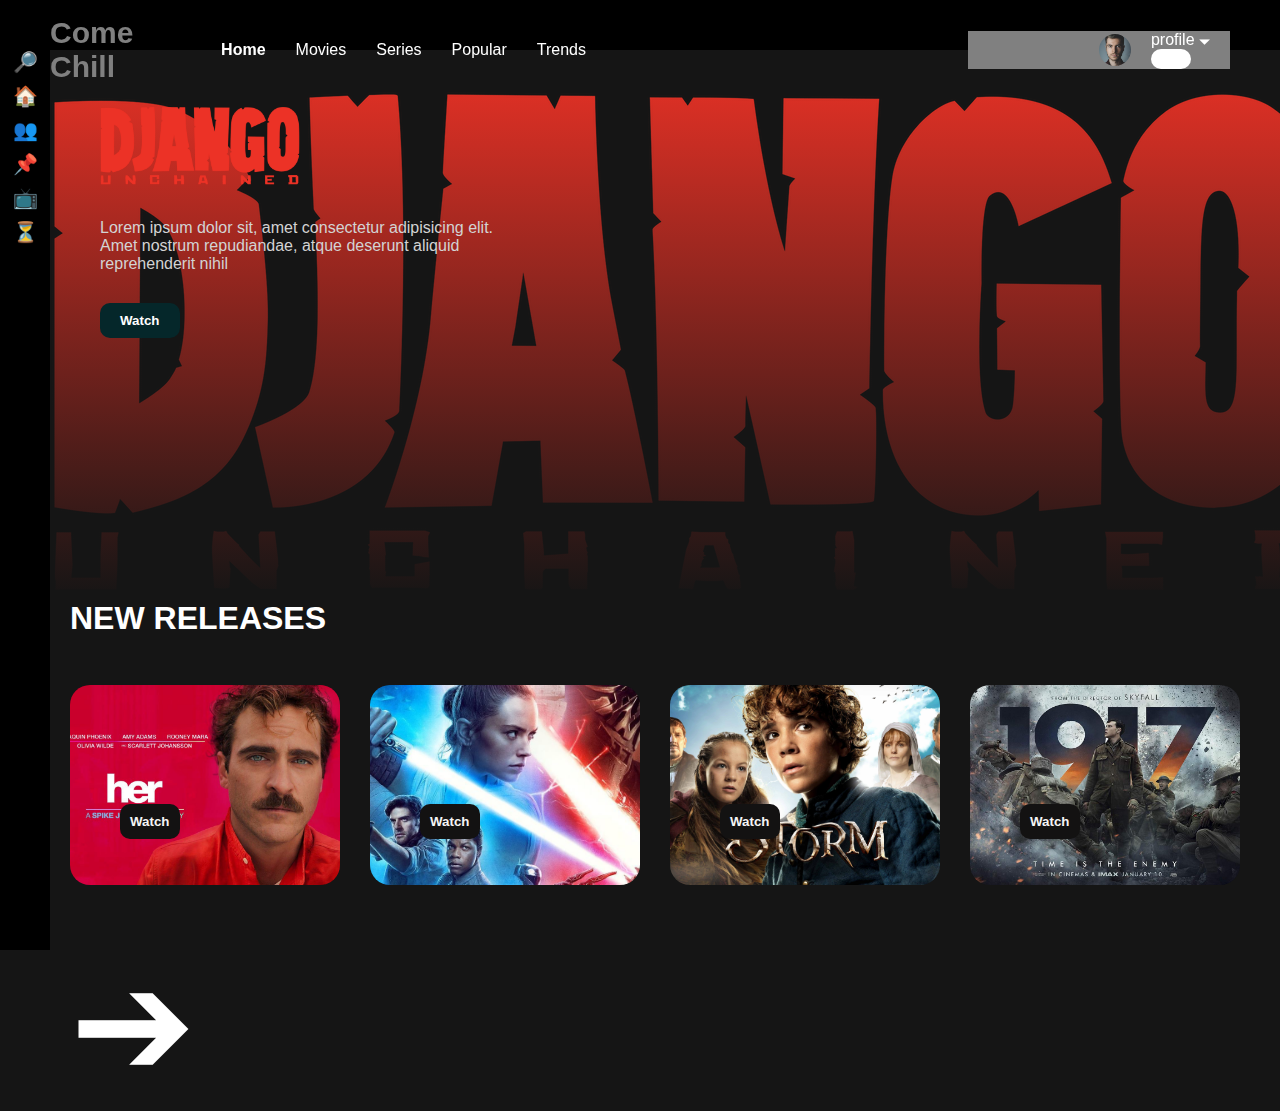
<file: index.html>
<!DOCTYPE html>
<html lang="en">
<head>
    <meta charset="UTF-8">
    <meta name="viewport" content="width=device-width, initial-scale=1.0">
    <title>Movie Rentals</title>
    <link rel="stylesheet" href="style.css">    

</head>
<body>
    <div class="navbar">
        <div class="navbar-container">
            <div class="logo-container"><h1 class="logo">Come Chill</h1></div>
             <div class="menu-container">
                    <ul class="menu-list">
                        <li class="menu-list-item active"> Home</li>
                        <li class="menu-list-item"> Movies</li>
                        <li class="menu-list-item"> Series</li>
                        <li class="menu-list-item"> Popular</li>
                        <li class="menu-list-item"> Trends</li>

                    </ul>
              
             </div>
              <div class="profile-container">
                <img class="profile-picture" src="images/profile.jpg">
               <div class="profile-text-container">
                <span profile-text>profile 🞃</span>
                <div class="toggle">
                    <div class="fas fa-moon toggle-icon"></div>
                <div class= "fas fa-sun toggle-icon"></div>
                    <div class="toggle-ball"></div>
                    
                </div>
               </div>
              </div>
         </div>
    </div>
    <div class="sidebar">
        <div class="left-menu-icon search">🔎</div>
        <div class="left-menu-icon home">🏠</div>
        <div class="left-menu-icon users">👥</div>
        <div class="left-menu-icon bookmark">📌</div>
        <div class="left-menu-icon tv">📺</div>
        <div class="left-menu-icon hourglass">⏳</div>
    </div>
    <div class="container">
        <div class="content-container">
            <div class="featured-content"
            style="background: linear-gradient(to bottom, rgba(0,0,0,0), #151515), url('images/f-t-1.png');">
        
                <img class="featured-title" src="images/f-t-1.png" alt="">
                <span class="movie-list-item-title"></span>
                <p class="featured-desc">Lorem ipsum dolor sit, amet consectetur adipisicing elit. Amet nostrum repudiandae, 
                    atque deserunt aliquid reprehenderit nihil</p>
        <button class="featured-button">Watch </button>
            </div>
        <div class="movie-list-container">
            <h1 class="movie-list-title">NEW RELEASES</h1>
            <div class="movie-list-wrapper">
                <div class="movie-list">
                    <div class="movie-list-item">
                        <img class="movie-list-item-image" src="images/1.jpeg" alt="">
                        <span class="movie-list-item-title">The Avengers</span>
                        <p class="movie-list-item-desc">Lorem ipsum dolor sit amet, consectetur adipisicing elit. 
                            Sit, velit cupiditate mollitia voluptas odit vero perferendis </p>
                          <button class="movie-list-button">Watch</button>
                    </div>
               
                    <div class="movie-list-item">
                        <img class="movie-list-item-image" src="images/2.jpeg" alt="">
                        <span class="movie-list-item-title">The Hobbit</span>
                        <p class="movie-list-item-desc">Lorem ipsum dolor sit amet, consectetur adipisicing elit. 
                            Sit, velit cupiditate mollitia voluptas odit vero perferendis </p>
                          <button class="movie-list-button">Watch</button>
                    </div>
 
                    <div class="movie-list-item">
                        <img class="movie-list-item-image" src="images/3.jpg" alt="">
                        <span class="movie-list-item-title">Due Date</span>
                        <p class="movie-list-item-desc">Lorem ipsum dolor sit amet, consectetur adipisicing elit. 
                            Sit, velit cupiditate mollitia voluptas odit vero perferendis </p>
                          <button class="movie-list-button">Watch</button>
                    </div>
  
                    <div class="movie-list-item">
                        <img class="movie-list-item-image" src="images/4.jpg" alt="">
                        <span class="movie-list-item-title">Oblivion</span>
                        <p class="movie-list-item-desc">Lorem ipsum dolor sit amet, consectetur adipisicing elit. 
                            Sit, velit cupiditate mollitia voluptas odit vero perferendis </p>
                          <button class="movie-list-button">Watch</button>
                          </div>
  
                    <div class="movie-list-item">
                        <img class="movie-list-item-image" src="images/5.jpg" alt="">
                        <span class="movie-list-item-title">The Emoji Movie</span>
                        <p class="movie-list-item-desc">Lorem ipsum dolor sit amet, consectetur adipisicing elit. 
                            Sit, velit cupiditate mollitia voluptas odit vero perferendis </p>
                          <button class="movie-list-button">Watch</button>
                    
                    </div>
                    <div class="movie-list-item">
                        <img class="movie-list-item-image" src="images/6.jpg" alt="">
                        <span class="movie-list-item-title">The Avengers</span>
                        <p class="movie-list-item-desc">Lorem ipsum dolor sit amet, consectetur adipisicing elit. 
                            Sit, velit cupiditate mollitia voluptas odit vero perferendis </p>
                          <button class="movie-list-button">Watch</button>
                    </div>
               
                    <div class="movie-list-item">
                        <img class="movie-list-item-image" src="images/7.jpg" alt="">
                        <span class="movie-list-item-title">The Hobbit</span>
                        <p class="movie-list-item-desc">Lorem ipsum dolor sit amet, consectetur adipisicing elit. 
                            Sit, velit cupiditate mollitia voluptas odit vero perferendis </p>
                          <button class="movie-list-button">Watch</button>
                    </div>
 
                    <div class="movie-list-item">
                        <img class="movie-list-item-image" src="images/8.jpg" alt="">
                        <span class="movie-list-item-title">Due Date</span>
                        <p class="movie-list-item-desc">Lorem ipsum dolor sit amet, consectetur adipisicing elit. 
                            Sit, velit cupiditate mollitia voluptas odit vero perferendis </p>
                          <button class="movie-list-button">Watch</button>
                    </div>
  
                    <div class="movie-list-item">
                        <img class="movie-list-item-image" src="images/9.jpg" alt="">
                        <span class="movie-list-item-title">Oblivion</span>
                        <p class="movie-list-item-desc">Lorem ipsum dolor sit amet, consectetur adipisicing elit. 
                            Sit, velit cupiditate mollitia voluptas odit vero perferendis </p>
                          <button class="movie-list-button">Watch</button>
                          </div>
  
                    <div class="movie-list-item">
                        <img class="movie-list-item-image" src="images/10.jpg" alt="">
                        <span class="movie-list-item-title">The Emoji Movie</span>
                        <p class="movie-list-item-desc">Lorem ipsum dolor sit amet, consectetur adipisicing elit. 
                            Sit, velit cupiditate mollitia voluptas odit vero perferendis </p>
                          <button class="movie-list-button">Watch</button>
                    
                    </div>
                    <div class="movie-list-item">
                        <img class="movie-list-item-image" src="images/11.jpg" alt="">
                        <span class="movie-list-item-title">The Emoji Movie</span>
                        <p class="movie-list-item-desc">Lorem ipsum dolor sit amet, consectetur adipisicing elit. 
                            Sit, velit cupiditate mollitia voluptas odit vero perferendis </p>
                          <button class="movie-list-button">Watch</button>
                    
                    </div>
                    <div class="movie-list-item">
                        <img class="movie-list-item-image" src="images/12.jpg" alt="">
                        <span class="movie-list-item-title">The Emoji Movie</span>
                        <p class="movie-list-item-desc">Lorem ipsum dolor sit amet, consectetur adipisicing elit. 
                            Sit, velit cupiditate mollitia voluptas odit vero perferendis </p>
                          <button class="movie-list-button">Watch</button>
                    
                    </div>
                    <div class="movie-list-item">
                        <img class="movie-list-item-image" src="images/13.jpg" alt="">
                        <span class="movie-list-item-title">The Emoji Movie</span>
                        <p class="movie-list-item-desc">Lorem ipsum dolor sit amet, consectetur adipisicing elit. 
                            Sit, velit cupiditate mollitia voluptas odit vero perferendis </p>
                          <button class="movie-list-button">Watch</button>
                    
                    </div>
                    <div class="movie-list-item">
                        <img class="movie-list-item-image" src="images/14.jpg" alt="">
                        <span class="movie-list-item-title">The Emoji Movie</span>
                        <p class="movie-list-item-desc">Lorem ipsum dolor sit amet, consectetur adipisicing elit. 
                            Sit, velit cupiditate mollitia voluptas odit vero perferendis </p>
                          <button class="movie-list-button">Watch</button>
                    
                    </div>
                    <div class="movie-list-item">
                        <img class="movie-list-item-image" src="images/15.jpg" alt="">
                        <span class="movie-list-item-title">The Emoji Movie</span>
                        <p class="movie-list-item-desc">Lorem ipsum dolor sit amet, consectetur adipisicing elit. 
                            Sit, velit cupiditate mollitia voluptas odit vero perferendis </p>
                          <button class="movie-list-button">Watch</button>
                    
                    </div>
                    <div class="movie-list-item">
                        <img class="movie-list-item-image" src="images/16.jpg" alt="">
                        <span class="movie-list-item-title">The Emoji Movie</span>
                        <p class="movie-list-item-desc">Lorem ipsum dolor sit amet, consectetur adipisicing elit. 
                            Sit, velit cupiditate mollitia voluptas odit vero perferendis </p>
                          <button class="movie-list-button">Watch</button>
                    
                    </div>
                    <div class="movie-list-item">
                        <img class="movie-list-item-image" src="images/17.jpg" alt="">
                        <span class="movie-list-item-title">The Emoji Movie</span>
                        <p class="movie-list-item-desc">Lorem ipsum dolor sit amet, consectetur adipisicing elit. 
                            Sit, velit cupiditate mollitia voluptas odit vero perferendis </p>
                          <button class="movie-list-button">Watch</button>
                    
                    </div>
                    <div class="movie-list-item">
                        <img class="movie-list-item-image" src="images/18.jpg" alt="">
                        <span class="movie-list-item-title">The Emoji Movie</span>
                        <p class="movie-list-item-desc">Lorem ipsum dolor sit amet, consectetur adipisicing elit. 
                            Sit, velit cupiditate mollitia voluptas odit vero perferendis </p>
                          <button class="movie-list-button">Watch</button>
                    
                    </div>

                   </div>  
                   <div class="arrow">
                    ➔
             </div>
                 
             </div>
             
    </div>
</div>
    
    
    
    <script src="script.js"></script>
</body>
</html>
</file>
<file: style.css>
* {
    margin: 0;
    }
    
body{
    font-family: Verdana, Geneva, Tahoma, sans-serif;
}    
.navbar{
    width: 100%;
    height: 50px;
    background-color: black;
    position: sticky;
    top: 0;
}
.navbar-container{
    display:flex;
    align-items: center;
     padding: 0 50px;
    height: 100px;
    color: white;
}
.logo-container{
    flex: 1;
   }
.logo{
    font-family: 'Gill Sans', 'Gill Sans MT', Calibri, 'Trebuchet MS', sans-serif;
    font-size: 30px;
    color: grey;
}
.menu-container{
    flex: 6;
   
}
.menu-list{
    display:flex;
    list-style: none;
}

.menu-list-item {
    margin-right: 30px;
}
.menu-list-item active{
    font-weight: bolder;
}
.menu-list-item.active{
    font-weight: bold;
}

.profile-container{
    flex: 2;
    display: flex;
    align-items: center;
    background-color: grey;
    justify-content: flex-end;
}
.profile-text-container{
    margin: 0 20px;
}
.profile-picture{
    width: 32px;
    height:32px;
    border-radius: 50%;
    object-fit: cover;
}
.toggle {
    width: 40px;
    height: 20px;
    background-color: white;
    border-radius: 30px;
    display: flex;
    align-items: center;
    justify-content: space-around;
    position: relative;
}
.toggle icon{
    color: goldenrod;
}
.toggle ball{
    width: 18px;
    height: 18px;
    background-color: black;
    position:absolute;
    right: 1px;
    border-radius: 50%;
    cursor: pointer;
    transition: is ease all;
}

.sidebar {
    width: 50px;
    height:100%;
    background-color: black;
    position: fixed;
    top:0;
    display:flex;
    flex-direction: column;
    align-items: center;
    padding-top: 50px;

}
.left-menu-icon{
    color: white;
    font-size:20px;
    margin-bottom: 10px;
    }
    
    .container {
        background-color: #151515;
        min-height: calc(100vh -50px);
        color:white;
    }
    .content-container{
        margin-left: 50px;
    }
    .featured-content{
        height: 50vh;
       padding: 50px;
    }
    .featured-title{
        width: 200px;
    }
    .featured-desc{
        width: 400px;
        color: lightgray;
        margin: 30px 0;
    }
.featured-button {
    background-color: rgb(5, 39, 42);
    color: white;
    padding: 10px 20px;
    border-radius: 10px;
    border: none;
    outline: none;
    font-weight: bold;
}
.movie-list-container{
    padding: 0 20px;
}
.movie-list-wrapper{
    position: relative;
    overflow-x: hidden;
}
.movie-list{
    display:flex;
    align-items: center;
    height:300px;
    transform: translateX(0);
    transition: all 1s ease-in-out;
}

.movie-list-item{
margin-right: 30px;
position:relative;

}

.movie-list-item:hover .movie-list-item-image{
    transform: scale(1.2);
    margin: 0 30px;
    opacity: 0.5;
}
.movie-list-item:hover .movie-list-item-title,
.movie-list-item:hover .movie-list-item-desc,
.movie-list-item:hover .movie-list-item-button{
    opacity: 1;
}

.movie-list-item-image{
    transition: is all ease-in-out;
    width:270px;
    height: 200px;
    object-fit: cover;
    border-radius: 20px;
}
.movie-list-item-title{
  background-color: #333;
  padding: 0 10px;
  font-size: 32px;
  font-weight: bold;
  position: absolute;
  top: 10%;
  left: 50px;
  opacity: 0;
  transition: 1s all ease-in-out;
}
.movie-list-item-desc{
    background-color: #333;
    padding:  10px;
    font-size: 14px;
    position: absolute;
    top: 30%;
    left: 50px;
    width: 200px;
    opacity: 0;
    transition: 1s all ease-in-out;
}


.movie-list-button{
  padding: 10px;
  background: rgb(19, 18, 18);
  color: whitesmoke;
  font-weight: bold;
  border-radius: 10px;
  outline: none;
  border: none;
  cursor: pointer;
  position: absolute;
  bottom: 50px;
  left: 50px;
}

.arrow{
    
    font-size: 150px;
}
</file>
